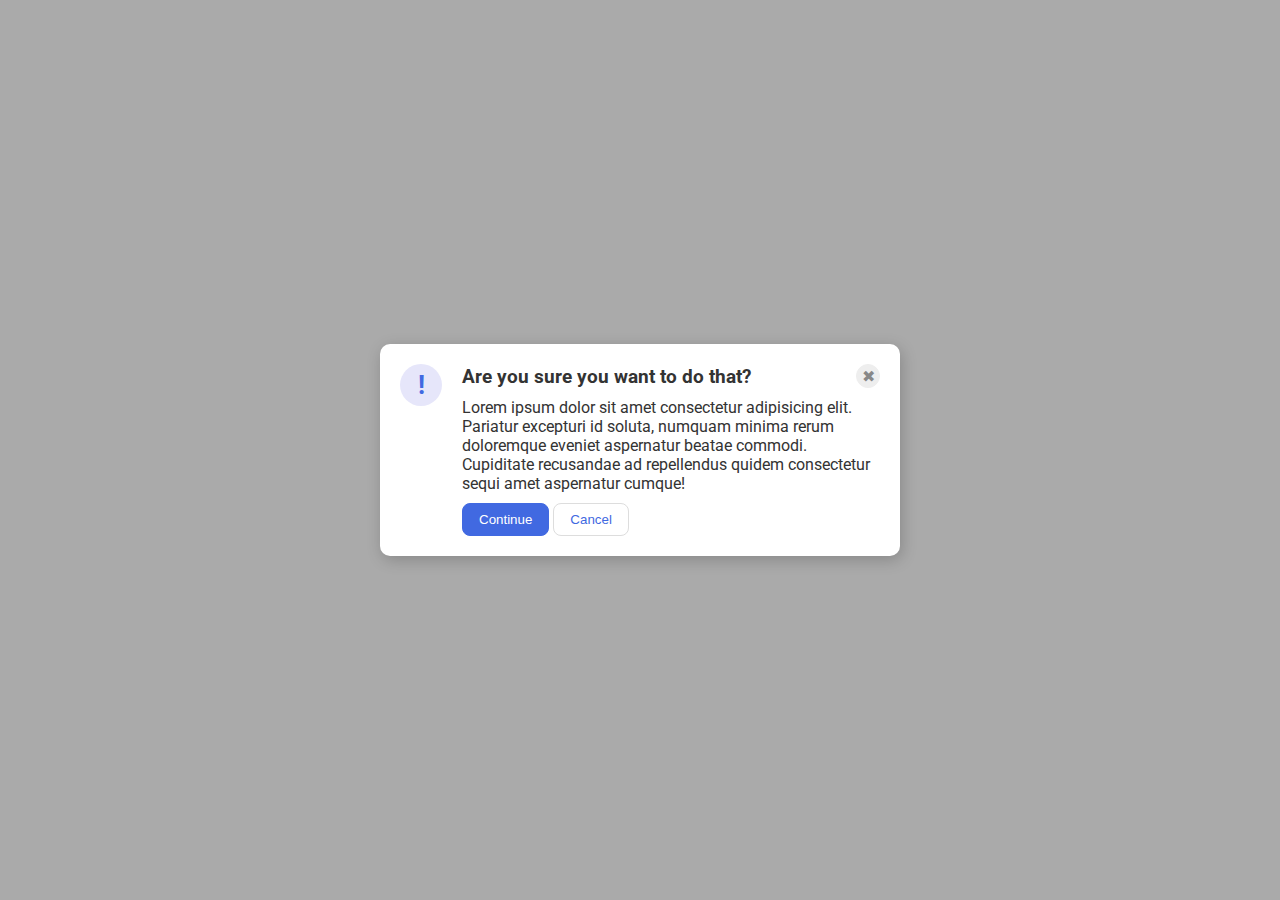
<file: foundations/flex/05-flex-modal/index.html>
<!DOCTYPE html>
<html lang="en">
  <head>
    <meta charset="UTF-8" />
    <meta http-equiv="X-UA-Compatible" content="IE=edge" />
    <meta name="viewport" content="width=device-width, initial-scale=1.0" />
    <link rel="stylesheet" href="style.css" />
    <title>Modal</title>
  </head>
  <body>
    <div class="modal">
      <div class="icon">!</div>
      <div class="others">
        <div class="header">
          Are you sure you want to do that?
          <button class="close-button">✖</button>
        </div>
        <div class="text">
          Lorem ipsum dolor sit amet consectetur adipisicing elit. Pariatur
          excepturi id soluta, numquam minima rerum doloremque eveniet
          aspernatur beatae commodi. Cupiditate recusandae ad repellendus quidem
          consectetur sequi amet aspernatur cumque!
        </div>
        <button class="continue">Continue</button>
        <button class="cancel">Cancel</button>
      </div>
    </div>
  </body>
</html>
</file>
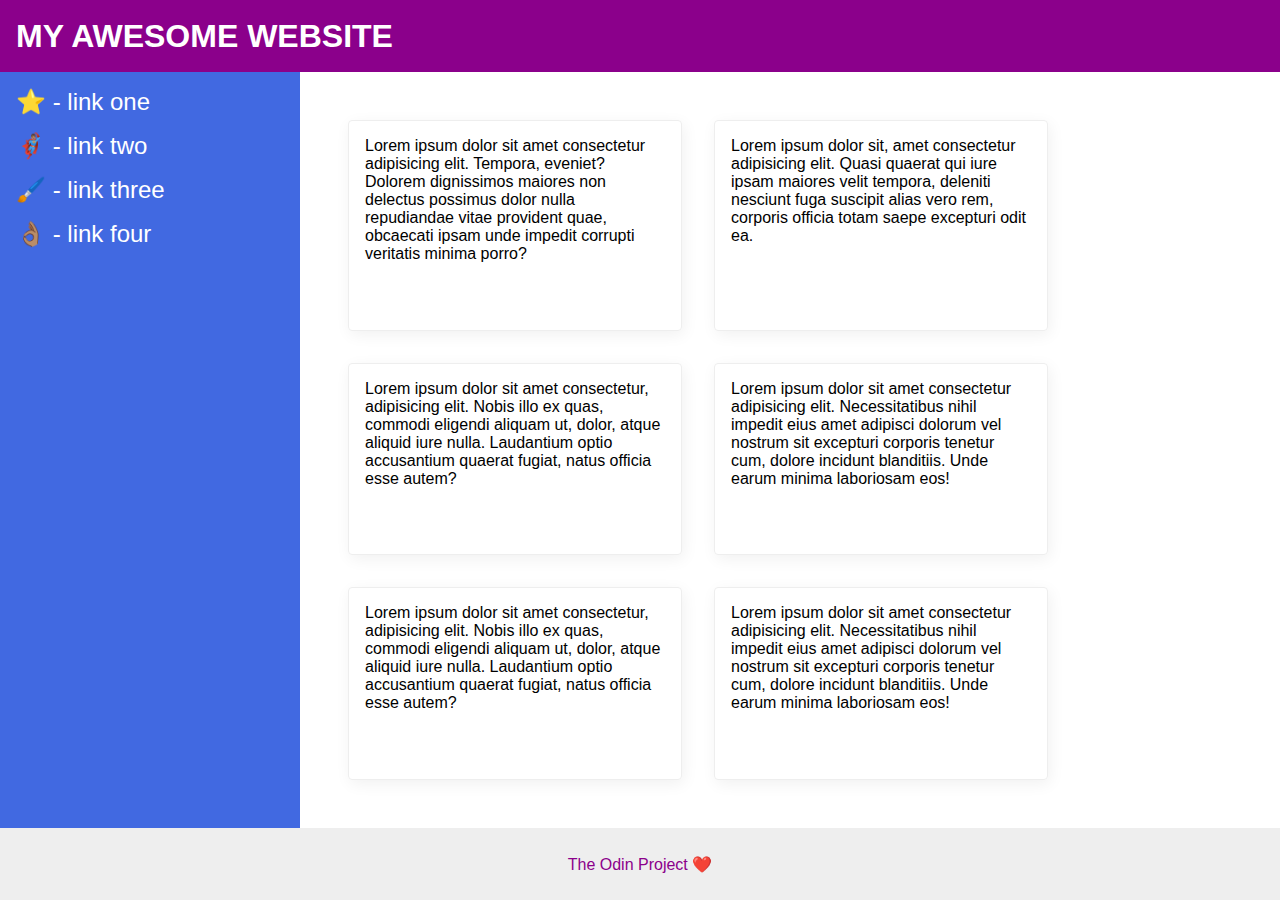
<file: foundations/flex/07-flex-layout-2/index.html>
<!DOCTYPE html>
<html lang="en">
  <head>
    <meta charset="UTF-8" />
    <meta http-equiv="X-UA-Compatible" content="IE=edge" />
    <meta name="viewport" content="width=device-width, initial-scale=1.0" />
    <title>The Holy Grail</title>
    <link rel="stylesheet" href="style.css" />
  </head>
  <body>
    <div class="header">MY AWESOME WEBSITE</div>

    <div class="body">
      <div class="sidebar">
        <ul>
          <li><a href="#">⭐ - link one</a></li>
          <li><a href="#">🦸🏽‍♂️ - link two</a></li>
          <li><a href="#">🖌️ - link three</a></li>
          <li><a href="#">👌🏽 - link four</a></li>
        </ul>
      </div>

      <div class="main-content">
        <div class="card">
          Lorem ipsum dolor sit amet consectetur adipisicing elit. Tempora,
          eveniet? Dolorem dignissimos maiores non delectus possimus dolor nulla
          repudiandae vitae provident quae, obcaecati ipsam unde impedit
          corrupti veritatis minima porro?
        </div>
        <div class="card">
          Lorem ipsum dolor sit, amet consectetur adipisicing elit. Quasi
          quaerat qui iure ipsam maiores velit tempora, deleniti nesciunt fuga
          suscipit alias vero rem, corporis officia totam saepe excepturi odit
          ea.
        </div>
        <div class="card">
          Lorem ipsum dolor sit amet consectetur, adipisicing elit. Nobis illo
          ex quas, commodi eligendi aliquam ut, dolor, atque aliquid iure nulla.
          Laudantium optio accusantium quaerat fugiat, natus officia esse autem?
        </div>
        <div class="card">
          Lorem ipsum dolor sit amet consectetur adipisicing elit.
          Necessitatibus nihil impedit eius amet adipisci dolorum vel nostrum
          sit excepturi corporis tenetur cum, dolore incidunt blanditiis. Unde
          earum minima laboriosam eos!
        </div>
        <div class="card">
          Lorem ipsum dolor sit amet consectetur, adipisicing elit. Nobis illo
          ex quas, commodi eligendi aliquam ut, dolor, atque aliquid iure nulla.
          Laudantium optio accusantium quaerat fugiat, natus officia esse autem?
        </div>
        <div class="card">
          Lorem ipsum dolor sit amet consectetur adipisicing elit.
          Necessitatibus nihil impedit eius amet adipisci dolorum vel nostrum
          sit excepturi corporis tenetur cum, dolore incidunt blanditiis. Unde
          earum minima laboriosam eos!
        </div>
      </div>
    </div>
    <div class="footer">The Odin Project ❤️</div>
  </body>
</html>
</file>
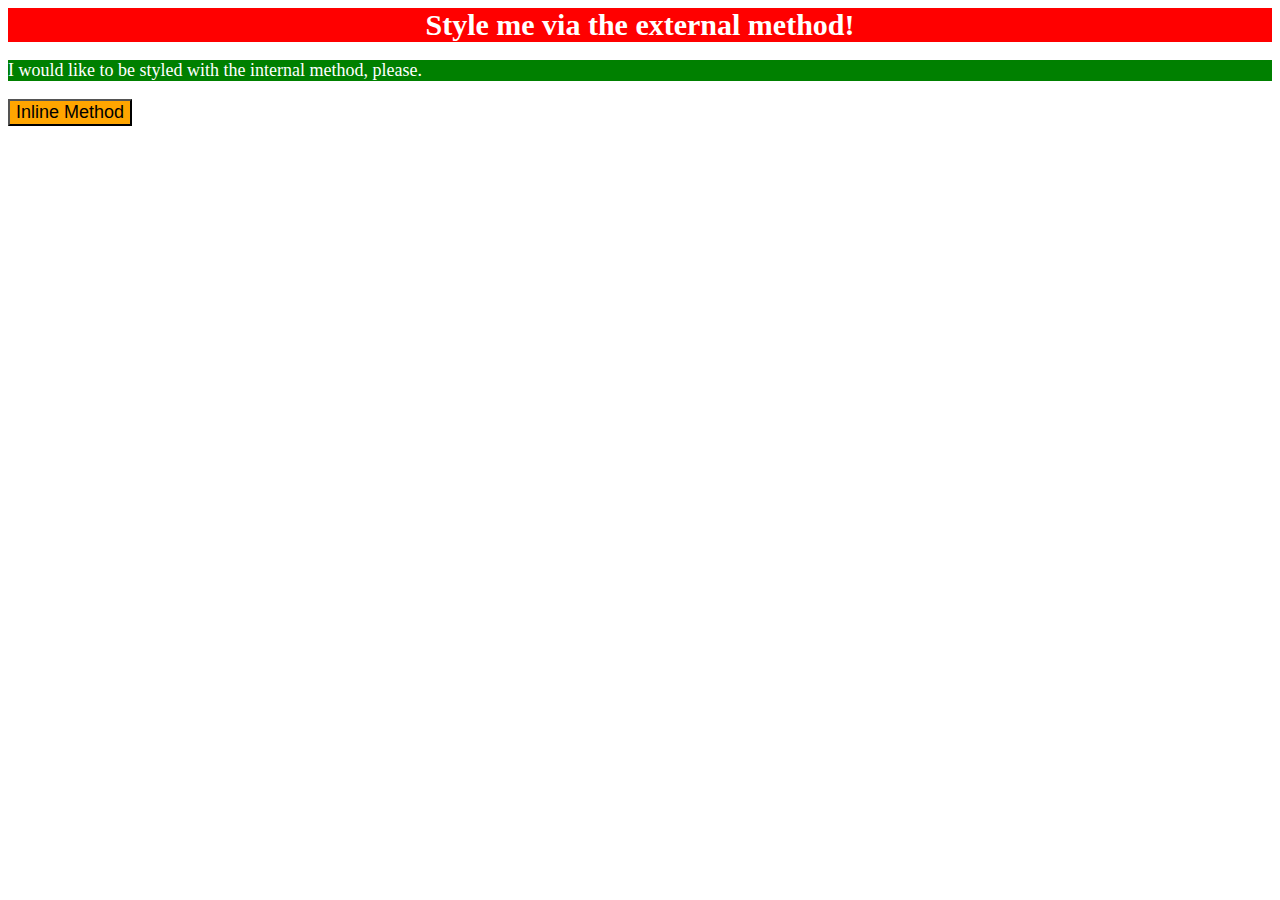
<file: foundations/intro-to-css/01-css-methods/index.html>
<!DOCTYPE html>
<html lang="en">
  <head>
    <meta charset="UTF-8" />
    <meta http-equiv="X-UA-Compatible" content="IE=edge" />
    <meta name="viewport" content="width=device-width, initial-scale=1.0" />
    <title>Methods for Adding CSS</title>
    <link rel="stylesheet" href="style.css" />
  </head>
  <body>
    <style>
      p {
        background-color: green;
        color: white;
        font-size: 18px;
      }
    </style>
    <div>Style me via the external method!</div>
    <p>I would like to be styled with the internal method, please.</p>
    <button style="background-color: orange; font-size: 18px">
      Inline Method
    </button>
  </body>
</html>
</file>
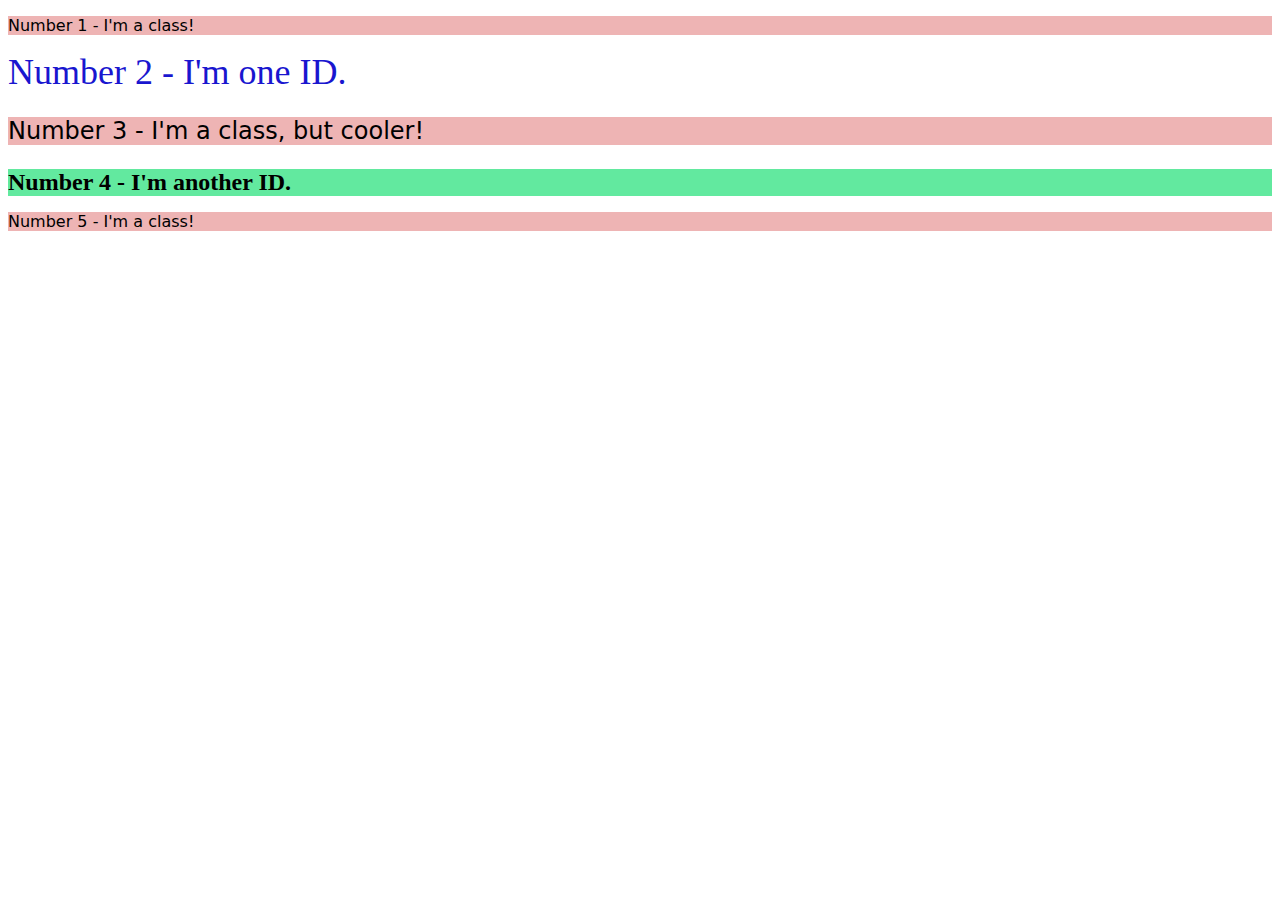
<file: foundations/intro-to-css/02-class-id-selectors/index.html>
<!DOCTYPE html>
<html lang="en">
  <head>
    <meta charset="UTF-8" />
    <meta http-equiv="X-UA-Compatible" content="IE=edge" />
    <meta name="viewport" content="width=device-width, initial-scale=1.0" />
    <title>Class and ID Selectors</title>
    <link rel="stylesheet" href="style.css" />
  </head>
  <body>
    <p class="odd">Number 1 - I'm a class!</p>
    <div id="second">Number 2 - I'm one ID.</div>
    <p class="odd change-font-size" id="third">
      Number 3 - I'm a class, but cooler!
    </p>
    <div class="change-font-size" id="fourth">Number 4 - I'm another ID.</div>
    <p class="odd">Number 5 - I'm a class!</p>
  </body>
</html>
</file>
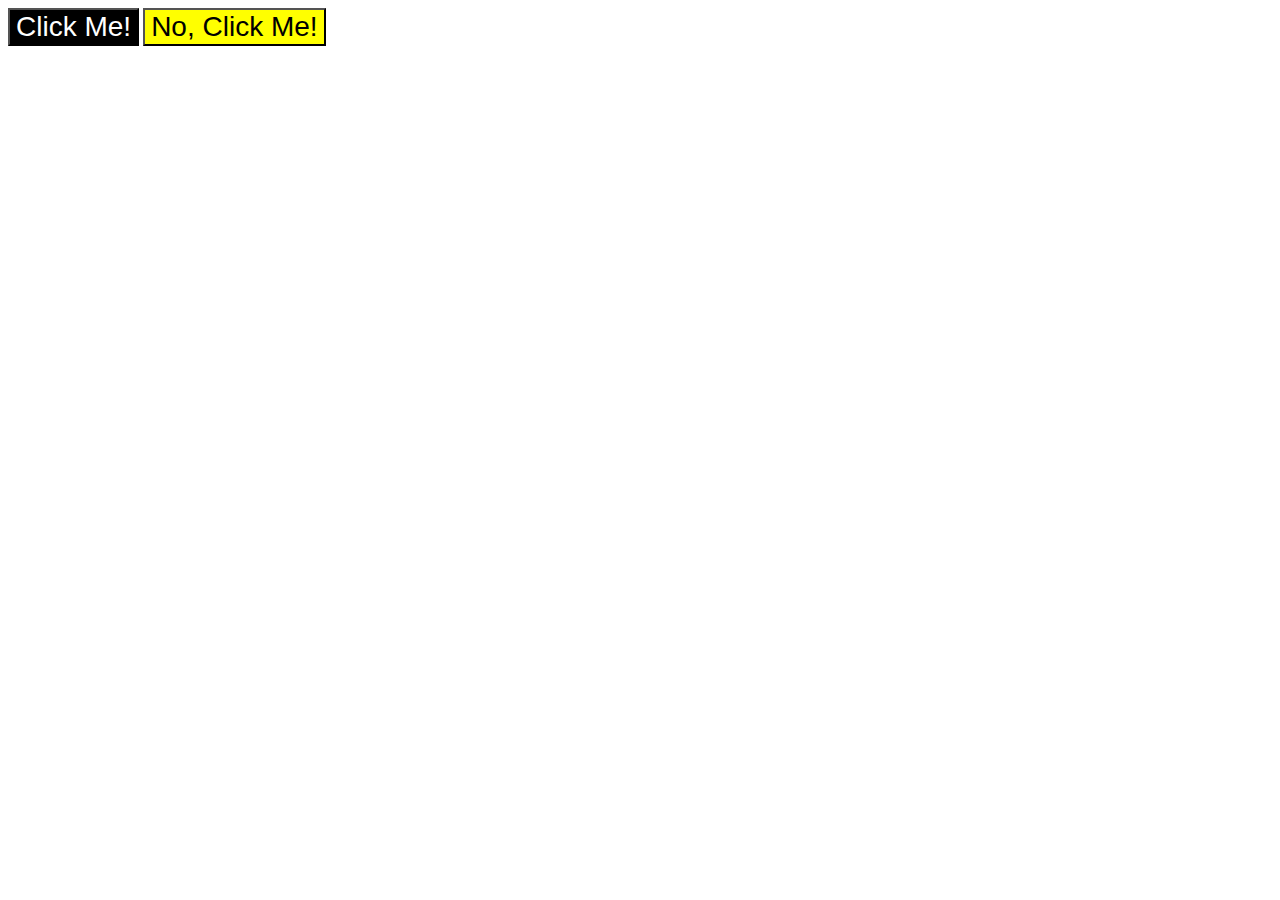
<file: foundations/intro-to-css/03-grouping-selectors/index.html>
<!DOCTYPE html>
<html lang="en">
  <head>
    <meta charset="UTF-8" />
    <meta http-equiv="X-UA-Compatible" content="IE=edge" />
    <meta name="viewport" content="width=device-width, initial-scale=1.0" />
    <title>Grouping Selectors</title>
    <link rel="stylesheet" href="style.css" />
  </head>
  <body>
    <button class="first">Click Me!</button>
    <button class="second">No, Click Me!</button>
  </body>
</html>
</file>
<file: foundations/flex/05-flex-modal/style.css>
@import url("https://fonts.googleapis.com/css2?family=Roboto:wght@400;700&display=swap");

html,
body {
  height: 100%;
}

body {
  font-family: Roboto, sans-serif;
  margin: 0;
  background: #aaa;
  color: #333;
  /* I'll give you this one for free lol */
  display: flex;
  align-items: center;
  justify-content: center;
}

.modal {
  background: white;
  width: 480px;
  border-radius: 10px;
  box-shadow: 2px 4px 16px rgba(0, 0, 0, 0.2);
}

.icon {
  color: royalblue;
  font-size: 26px;
  font-weight: 700;
  background: lavender;
  width: 42px;
  height: 42px;
  border-radius: 50%;
  display: flex;
  align-items: center;
  justify-content: center;
}

.close-button {
  background: #eee;
  border-radius: 50%;
  color: #888;
  font-weight: 400;
  font-size: 16px;
  height: 24px;
  width: 24px;
  display: flex;
  align-items: center;
  justify-content: center;
  border: 1px solid #eee;
  padding: 0;
}

button {
  cursor: pointer;
  padding: 8px 16px;
  border-radius: 8px;
}

button.continue {
  background: royalblue;
  border: 1px solid royalblue;
  color: white;
}

button.cancel {
  background: white;
  border: 1px solid #ddd;
  color: royalblue;
}

.modal {
  display: flex;
  gap: 20px;
  padding: 20px;
}

.icon {
  flex-shrink: 0;
}

.header {
  display: flex;
  align-items: center;
  justify-content: space-between;
  font-weight: bold;
  font-size: larger;
  margin-bottom: 10px;
}

.text {
  margin-bottom: 10px;
}
</file>
<file: foundations/flex/07-flex-layout-2/style.css>
body {
  font-family: -apple-system, BlinkMacSystemFont, "Segoe UI", Roboto, Oxygen,
    Ubuntu, Cantarell, "Open Sans", "Helvetica Neue", sans-serif;
  margin: 0;
  min-height: 100vh;
  display: flex;
  flex-direction: column;
}

.body {
  flex: 1;
  display: flex;
}

.header {
  height: 72px;
  background: darkmagenta;
  color: white;
  font-size: 32px;
  font-weight: 900;
  align-items: center;
  display: flex;
  padding: 0 16px;
}

.footer {
  height: 72px;
  background: #eee;
  color: darkmagenta;
  display: flex;
  justify-content: center;
  align-items: center;
}

.sidebar {
  width: 300px;
  background: royalblue;
  box-sizing: border-box;
  display: flex;
  flex-shrink: 0;
  padding: 16px;
}

.card {
  padding: 16px;
  width: 300px;
}

ul {
  list-style-type: none;
  padding: 0;
  margin: 0;
}

li {
  margin-bottom: 16px;
}

.main-content {
  padding: 48px;
  display: flex;
  flex-wrap: wrap;
  gap: 32px;
}

a {
  text-decoration: none;
  color: white;
  font-size: 24px;
}

.card {
  border: 1px solid #eee;
  box-shadow: 2px 4px 16px rgba(0, 0, 0, 0.06);
  border-radius: 4px;
}
</file>
<file: foundations/intro-to-css/01-css-methods/style.css>
div {
  background-color: red;
  color: white;
  font-size: 30px;
  text-align: center;
  font-weight: bold;
}
</file>
<file: foundations/intro-to-css/02-class-id-selectors/style.css>
.odd {
  background-color: hsl(0, 64%, 82%);
  font-family: Verdana, "DejaVu Sans", sans-serif;
}

#second {
  color: #1916cf;
  font-size: 36px;
}

#fourth {
  background-color: rgb(98, 233, 159);
  font-weight: bold;
}

.change-font-size {
  font-size: 24px;
}
</file>
<file: foundations/intro-to-css/03-grouping-selectors/style.css>
button {
  font-size: 28px;
  font-family: Helvetica, "Times New Roman", sans-serif;
}

.first {
  background-color: black;
  color: white;
}

.second {
  background-color: yellow;
}
</file>
